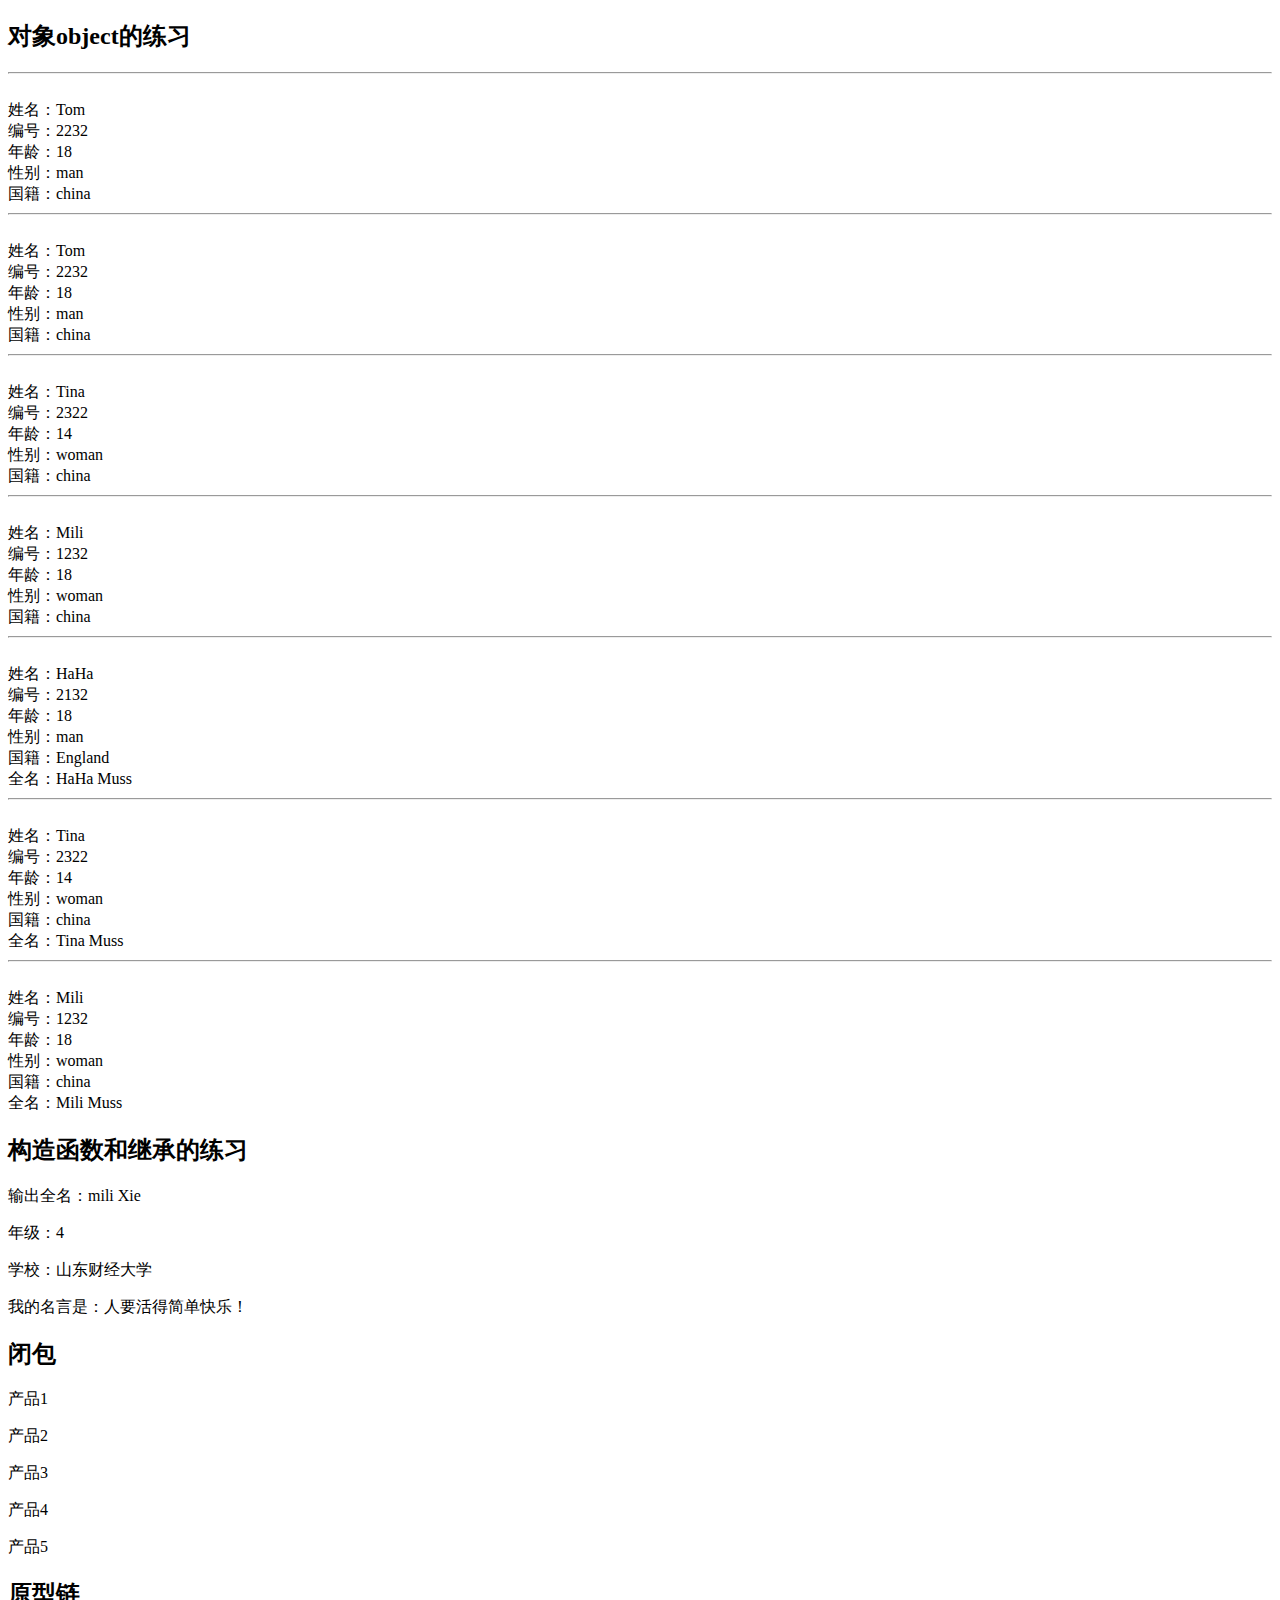
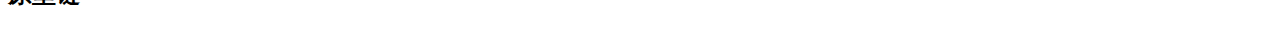
<file: index.html>
<!DOCTYPE html>
<html>
<head>
	<meta charset="utf-8">
	<title>exercise</title>
</head>
<body>
<h2>对象object的练习</h2>
<div id="obj-wrap"></div>
<script type="text/javascript" src="js/obj.js"></script>
<h2>构造函数和继承的练习</h2>
<div id="constructor-wrap"></div>
<script type="text/javascript" src="js/constructor.js"></script>
<h2>闭包</h2>
<div id="closure-wrap">
	<p>产品1</p>
	<p>产品2</p>
	<p>产品3</p>
	<p>产品4</p>
	<p>产品5</p>
</div>
<script type="text/javascript" src="js/closure.js"></script>
<h2>原型链</h2>
<script type="text/javascript" src="js/proto.js"></script>
</body>
</html>
</file>
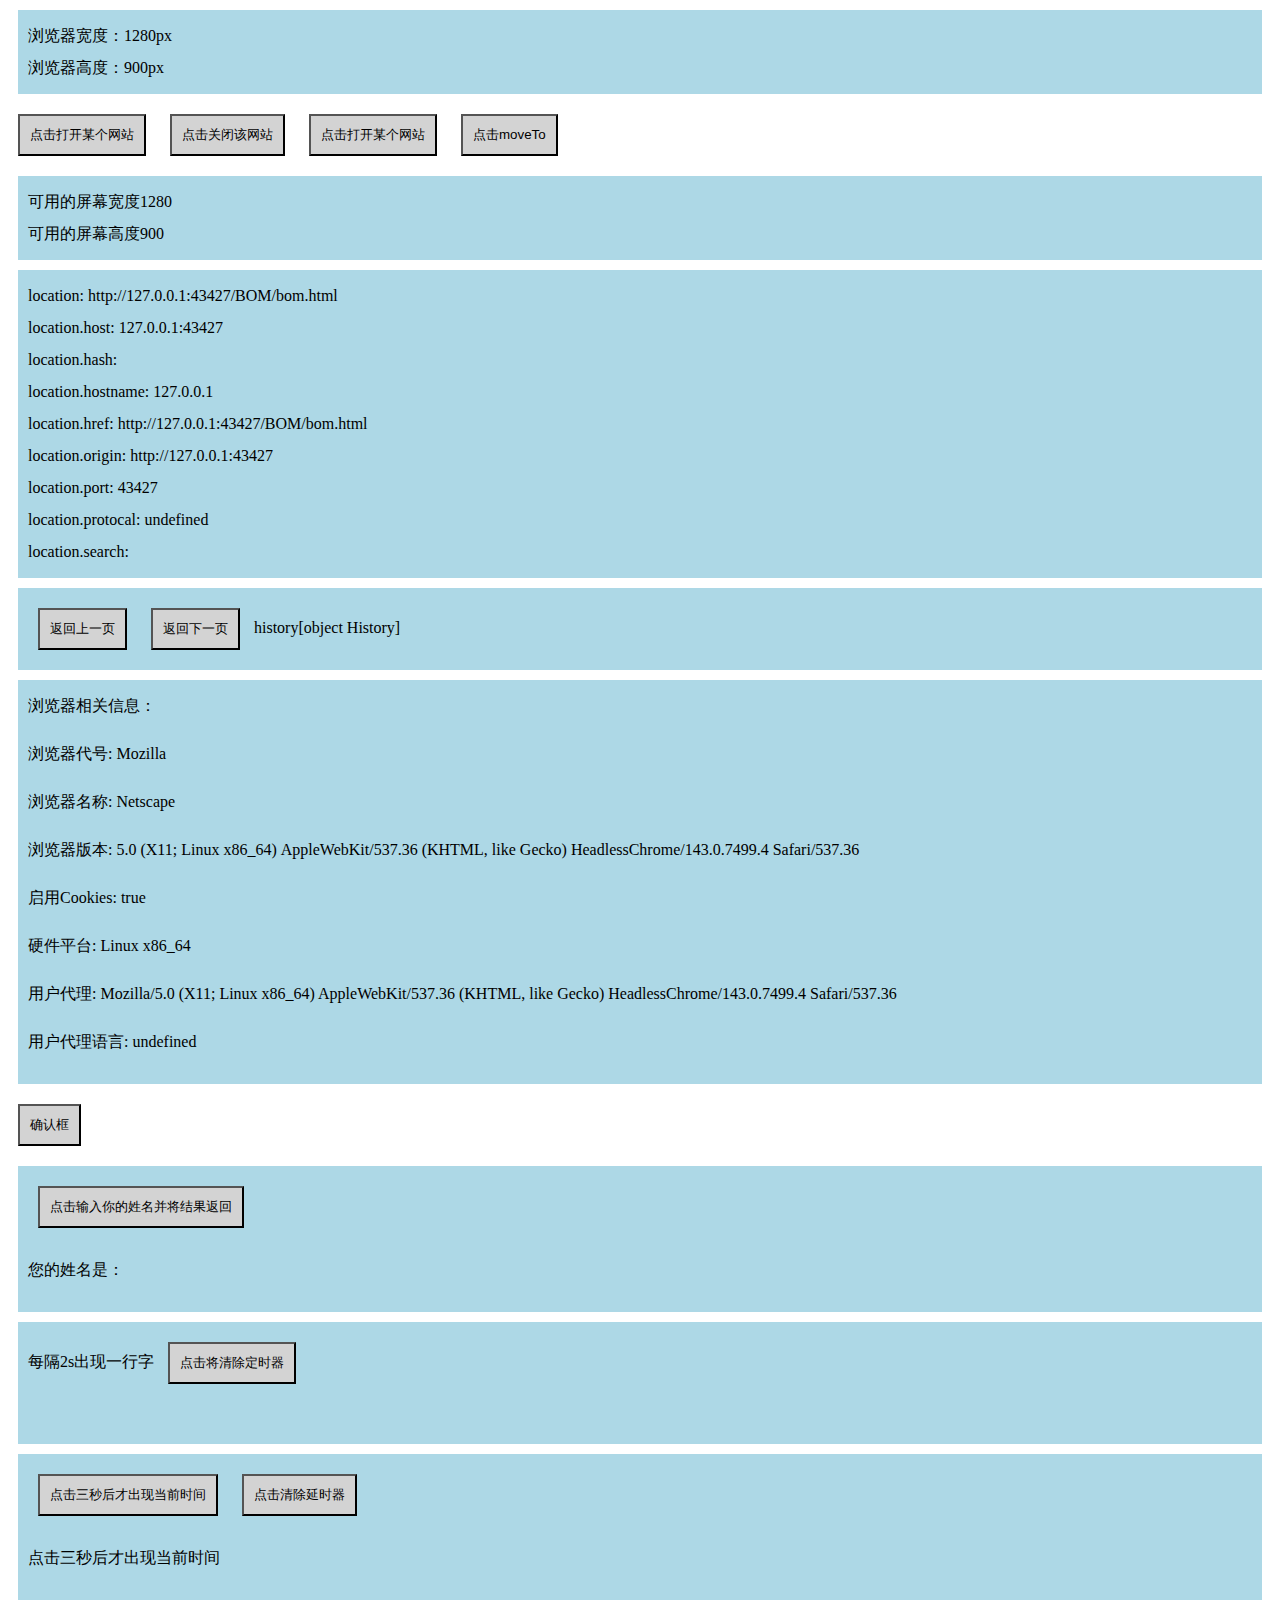
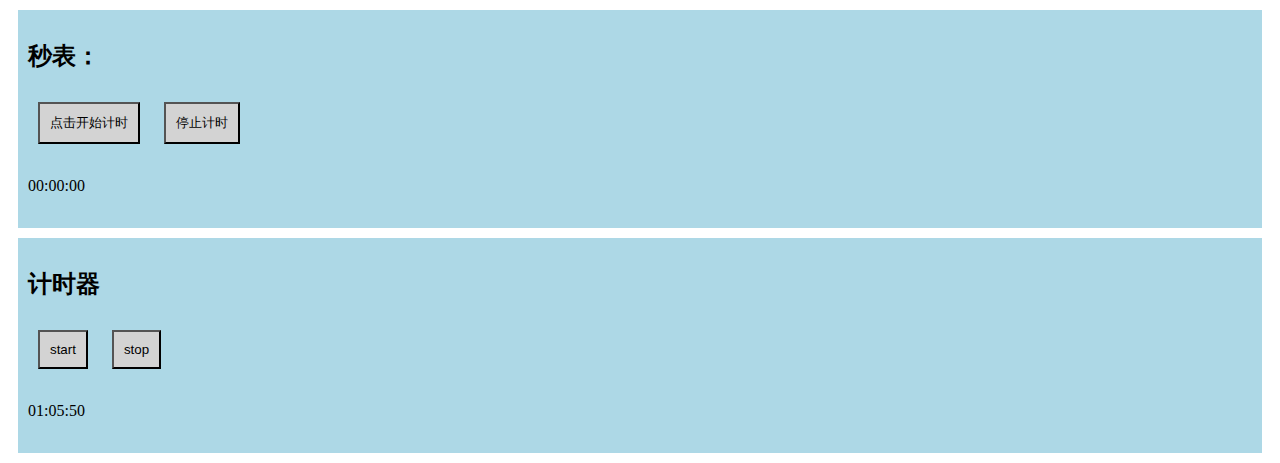
<file: BOM/bom.html>
<!DOCTYPE html>
<html>
<head>
	<meta charset="utf-8">
	<title>BOM</title>
	
	<style type="text/css">
		div {
			padding: 10px;
			margin: 10px;
			background: lightblue;
			line-height: 2em;
		}
		button{
			padding: 10px;
			margin:10px;
			background: lightgrey;
			cursor: pointer;
		}
	</style>
</head>
<body>
	<div id="window-size"></div>
	<button id="open-window">点击打开某个网站</button>
	<button id="close-window">点击关闭该网站</button>
	<button id="open-window-2">点击打开某个网站</button>
	<button id="move-to">点击moveTo</button>
	<div id="screen-size"></div>
	<div id="location"></div>
	<div id="history">
		<button>返回上一页</button>
		<button>返回下一页</button>
	</div>
	<div id="navigator">浏览器相关信息：</div>
	<button id="confirm">确认框</button>
	<div id="prompt">
		<button>点击输入你的姓名并将结果返回</button>
		<p>您的姓名是：</p>
	</div>

	<div id="set-interval">
		每隔2s出现一行字
		<button>点击将清除定时器</button>
		<div id="show-interval"></div>
	</div>

	<div id="set-timeout">
		<button onclick="setTime()">点击三秒后才出现当前时间</button>
		<button onclick="clearTime()">点击清除延时器</button>
		<p>点击三秒后才出现当前时间</p>
	</div>

	<div id="include-time">
		<h2>秒表：</h2>
		<button>点击开始计时</button>
		<button>停止计时</button>
		<p><span>00</span>:<span>00</span>:<span>00</span></p>
	</div>

	<div id="timer-wrap">
		<h2>计时器</h2>
		<button>start</button>
		<button>stop</button>
		<p><span>01</span>:<span>05</span>:<span>50</span></p>
	</div>
	<script type="text/javascript" src="js/bom.js"></script>
	<script type="text/javascript">
		//timeout
		var oSetTimeout = document.getElementById('set-timeout'),
				oSetTimeoutBtn = oSetTimeout.getElementsByTagName('button')[0],
				oShowTimeout = oSetTimeout.getElementsByTagName('p')[0];

		var oTimeout;
		function setTime(){
			oTimeout = setTimeout(function(){
				var date = new Date();
				oSetTimeout.innerHTML +=  date.getHours() + ':' + date.getMinutes() + ':' + date.getSeconds() + '<br>';
			},3000);
		}
		function clearTime(){
			clearTimeout(oTimeout);
		}
		//秒表
		var oIncludeTime = document.getElementById('include-time'),
				oStart = oIncludeTime.getElementsByTagName('button')[0],
				oStop = oIncludeTime.getElementsByTagName('button')[1];
				oShow = oIncludeTime.getElementsByTagName('p')[0],
				oShowMinutess = oShow.getElementsByTagName('span')[0],
				oShowSeconds = oShow.getElementsByTagName('span')[1],
				oShowSmalls = oShow.getElementsByTagName('span')[2],
				flag = false,
				sm = 0, s = 0, m = 0;
		var inter;

		function start(){
			flag = true;
			inter = setInterval(function(){
				if (sm >= 99){
					sm = 0;
					if (s >= 59) {
						s = 0;
						m ++;
						if (m < 10) {
							m = '0' + m;
						}
						oShowMinutess.innerHTML = m;
					}
					s ++;
					if ( s < 10) {
						s = '0' + s;
					}
					oShowSeconds.innerHTML = s;
				}
				sm ++;
				if ( sm < 10 ){
					sm = '0' + sm;
				}
				oShowSmalls.innerHTML = sm;
			}, 10);
		}

		oStart.onclick = function(){
			if (!flag) {
				start();
			}
		}
		oStop.onclick = function(){
			if (flag){
				clearInterval(inter);
			}
			flag = !flag;
		}

		//计时器
		var oTimerWrap = document.getElementById('timer-wrap'),
				oTimerStart = oTimerWrap.getElementsByTagName('button')[0],
				oTimerStop = oTimerWrap.getElementsByTagName('button')[1],
				oTimerShow = oTimerWrap.getElementsByTagName('p')[0],
				oTimerHours = oTimerShow.getElementsByTagName('span')[0],
				oTimerMinutes = oTimerShow.getElementsByTagName('span')[1],
				oTimerSeconds = oTimerShow.getElementsByTagName('span')[2],
				timerS = oTimerSeconds.innerHTML,
				timerM = oTimerMinutes.innerHTML,
				timerH = oTimerHours.innerHTML,
				timerFlag = false,
				myTimer;

		function timerStart(){
			timerFlag = true;
			timerS = Number(oTimerSeconds.innerHTML);
			timerM = Number(oTimerMinutes.innerHTML);
			timerH = Number(oTimerHours.innerHTML);
			if (timerS == 0 && timerM == 0 && timerH == 0){
				clearInterval(myTimer);
				alert('计时器时间为零，请重新设置计时器时间！');
				return;
			}

			myTimer = setInterval(function(){
				if (timerS > 0) {
					timerS--;
				} else if(timerS == 0) {
					if (timerM == 0) {
						if (timerH == 0) {
							clearInterval(myTimer);
							alert('计时结束！')
						} else if (timerH > 0) {
							timerH --;
							timerM = 59;
							timerS = 60;
							timerS--;
						} else {
							clearInterval(myTimer);
							alert('计时器的时针格式不正确！');
						}
					} else if (timerM > 0) {
						timerS = 59;
						timerM--;
					} else {
						clearInterval(myTimer);
						alert('计时器的分针格式不正确！');
					}
				} else {
					clearInterval(myTimer);
					alert('计时器的秒针格式不正确！');
				}

				if (timerS < 10) {
					timerS = '0' + Number(timerS);
				}
				if (timerM < 10) {
					timerM = '0' + Number(timerM);
				}
				if (timerH < 10) {
					timerH = '0' + Number(timerH);
				}

				oTimerSeconds.innerHTML = timerS;
				oTimerMinutes.innerHTML = timerM;
				oTimerHours.innerHTML = timerH;
			}, 1000);
		}

		oTimerStart.onclick = function(){
			if (timerFlag){
				return;
			}
			timerStart();
		}
		oTimerStop.onclick = function(){
			clearInterval(myTimer);
			timerFlag = !timerFlag;
		}
	</script>
</body>
</html>
</file>
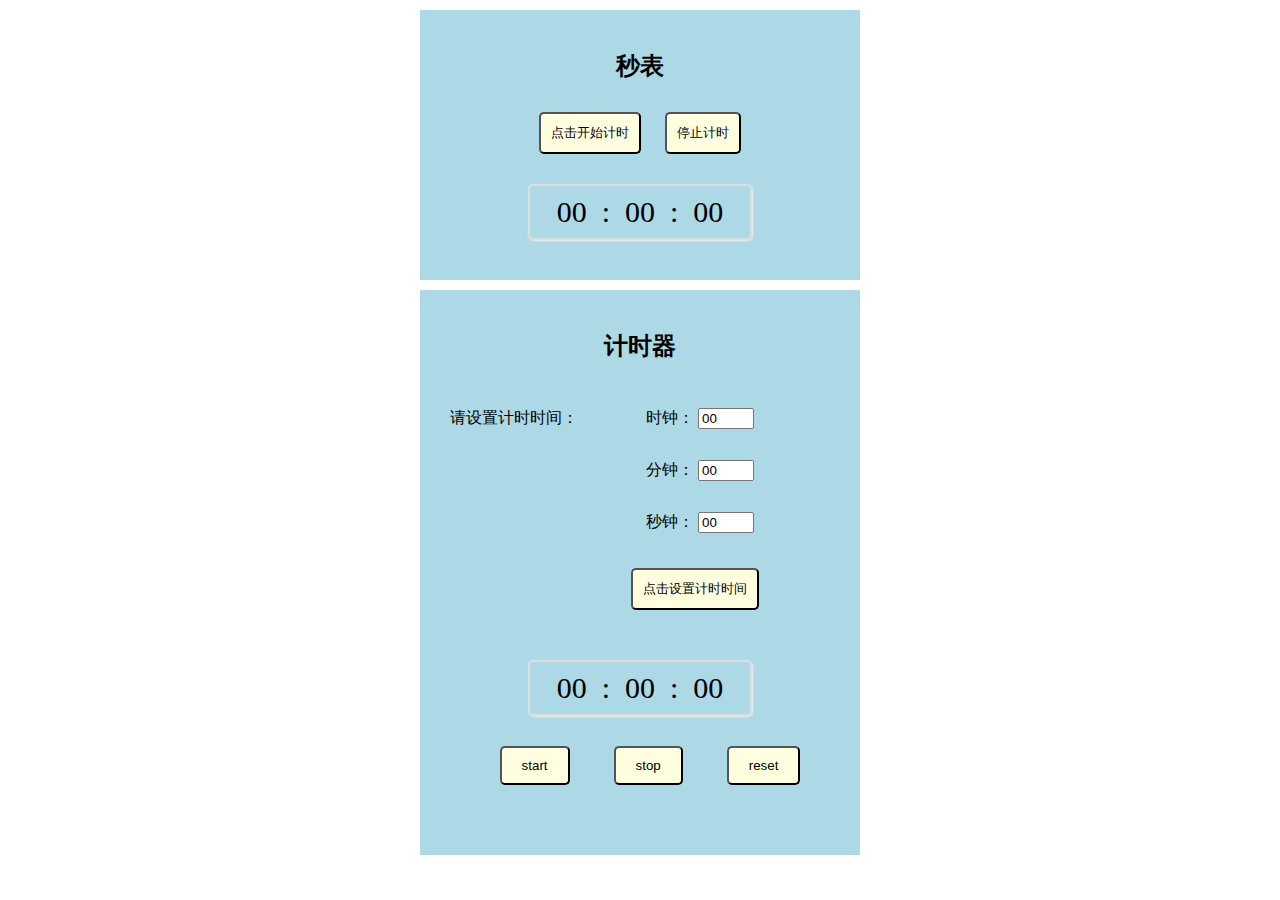
<file: BOM/timer.html>
<!DOCTYPE html>
<html>
<head>
	<meta charset="utf-8">
	<title>秒表&&计时器</title>
	<style type="text/css">
		div {
			padding: 10px;
			background: lightblue;
			line-height: 2em;
		}
		button{
			padding: 10px;
			margin: 10px 10px 30px 10px;
			background: lightgrey;
			cursor: pointer;
			outline: none;
			border-radius: 5px;
			background: lightyellow;
		}
		.timer-wrap{
			width: 400px;
			margin: 10px auto;
			padding: 20px 20px 40px 20px; 
			text-align: center;
		}
		.set-timer .input-time{
			float: left;
			display: inline-block;
			margin-top: 10px;
		}
		.timer {
			margin-left: 120px;
		}
		.timer button {
			margin-left: 0;
		}
		.show-timer {
			font-size: 30px;
			margin: auto;
			border: 2px solid #ddd;
			box-shadow: 1px 1px 2px #eee;
			border-radius: 5px;
			width: 200px;
			padding: 10px;
			text-align: center;
		}
		.show-timer span {
			padding: 15px;
		}
		.control-btn{
			margin-left: 30px;
			margin-top: 30px;
			padding: 10px 20px;
		}
	</style>
</head>
<body>

	<div id="include-time" class="timer-wrap">
		<h2>秒表</h2>
		<button>点击开始计时</button>
		<button>停止计时</button>
		<p class="show-timer"><span>00</span>:<span>00</span>:<span>00</span></p>
	</div>

	<script type="text/javascript">
		//秒表
		var oIncludeTime = document.getElementById('include-time'),
				oStart = oIncludeTime.getElementsByTagName('button')[0],
				oStop = oIncludeTime.getElementsByTagName('button')[1];
				oShow = oIncludeTime.getElementsByTagName('p')[0],
				oShowMinutess = oShow.getElementsByTagName('span')[0],
				oShowSeconds = oShow.getElementsByTagName('span')[1],
				oShowSmalls = oShow.getElementsByTagName('span')[2],
				flag = false,
				sm = 0, s = 0, m = 0;
		var inter;

		function start(){
			flag = true;
			inter = setInterval(function(){
				if (sm >= 99){
					sm = 0;
					if (s >= 59) {
						s = 0;
						m ++;
						if (m < 10) {
							m = '0' + m;
						}
						oShowMinutess.innerHTML = m;
					}
					s ++;
					if ( s < 10) {
						s = '0' + s;
					}
					oShowSeconds.innerHTML = s;
				}
				sm ++;
				if ( sm < 10 ){
					sm = '0' + sm;
				}
				oShowSmalls.innerHTML = sm;
			}, 10);
		}

		oStart.onclick = function(){
			if (!flag) {
				start();
			}
		}
		oStop.onclick = function(){
			if (flag){
				clearInterval(inter);
			}
			flag = !flag;
		}
	</script>

	<div id="timer-wrap" class="timer-wrap">
		<h2>计时器</h2>
		<div class="set-timer">
			<label class="input-time">请设置计时时间：</label>
			<div class="timer">
				<label>时钟：</label>
				<input type="number" min="0" max="23" name="" value="00" id="set-hours">
			</div>
			<div class="timer">
				<label>分钟：</label>
				<input type="number" min="0" max="59" name="" value="00" id="set-minutes">
			</div>
			<div class="timer">
				<label>秒钟：</label>
				<input type="number" min="0" max="59" name="" value="00" id="set-seconds">
			</div>
			<div class="timer">
				<button id="set-time-btn">点击设置计时时间</button>
			</div>
		</div>
		<p class="show-timer"><span id="hours">00</span>:<span id="minutes">00</span>:<span id="seconds">00</span></p>
		<button id="start-timer" class="control-btn">start</button>
		<button id="stop-timer" class="control-btn">stop</button>
		<button id="reset-timer" class="control-btn">reset</button>
	</div>
	<script type="text/javascript">
		//计时器
		var oTimerWrap = document.getElementById('timer-wrap'),
				oGetHours = document.getElementById('set-hours'),
				oGetMinutes = document.getElementById('set-minutes'),
				oGetSeconds = document.getElementById('set-seconds'),
				oSetBtn = document.getElementById('set-time-btn'),
				oTimerStart = document.getElementById('start-timer'),
				oTimerStop = document.getElementById('stop-timer'),
				oTimerReset = document.getElementById('reset-timer'),
				oTimerHours = document.getElementById('hours'),
				oTimerMinutes = document.getElementById('minutes'),
				oTimerSeconds = document.getElementById('seconds'),
				timerS = oTimerSeconds.innerHTML,
				timerM = oTimerMinutes.innerHTML,
				timerH = oTimerHours.innerHTML,
				getS,
				getM,
				getH,
				timerFlag = false,
				myTimer;

		function timerStart(){
			timerFlag = true;
			timerS = Number(oTimerSeconds.innerHTML);
			timerM = Number(oTimerMinutes.innerHTML);
			timerH = Number(oTimerHours.innerHTML);
			if (timerS == 0 && timerM == 0 && timerH == 0){
				clearInterval(myTimer);
				alert('计时器时间为零，请重新设置计时器时间！');
				return;
			}

			myTimer = setInterval(function(){
				if (timerS > 0) {
					timerS--;
				} else if(timerS == 0) {
					if (timerM == 0) {
						if (timerH == 0) {
							clearInterval(myTimer);
							alert('计时结束！')
						} else if (timerH > 0) {
							timerH --;
							timerM = 59;
							timerS = 60;
							timerS--;
						} else {
							clearInterval(myTimer);
							alert('计时器的时针格式不正确！');
						}
					} else if (timerM > 0) {
						timerS = 59;
						timerM--;
					} else {
						clearInterval(myTimer);
						alert('计时器的分针格式不正确！');
					}
				} else {
					clearInterval(myTimer);
					alert('计时器的秒针格式不正确！');
				}

				if (timerS < 10) {
					timerS = '0' + Number(timerS);
				}
				if (timerM < 10) {
					timerM = '0' + Number(timerM);
				}
				if (timerH < 10) {
					timerH = '0' + Number(timerH);
				}

				oTimerSeconds.innerHTML = timerS;
				oTimerMinutes.innerHTML = timerM;
				oTimerHours.innerHTML = timerH;
			}, 1000);
		}

		oSetBtn.onclick = function(){
			timerFlag = false;
			getH = parseInt(oGetHours.value);
			getM = parseInt(oGetMinutes.value);
			getS = parseInt(oGetSeconds.value);
			if (getH < 0 || getH >23) {
				alert('请输入正确的时钟时间，0~23之间的整数！');
				return;
			}
			if (getM < 0 || getM > 59) {
				alert('请输入正确的分钟时间，0~59之间的整数！');
				return;
			}
			if (getS < 0 || getS > 59) {
				alert('请输入正确的秒钟时间，0~59之间的整数！');
				return;
			}
			if (getH < 10) {
				getH = '0' + getH;
			}
			if (getM < 10) {
				getM = '0' + getM;
			}
			if (getS < 10) {
				getS = '0' + getS;
			}
			oTimerHours.innerHTML = getH;
			oTimerMinutes.innerHTML = getM;
			oTimerSeconds.innerHTML = getS;
		}

		oTimerStart.onclick = function(){
			if (timerFlag){
				return;
			}
			timerStart();
		}
		oTimerStop.onclick = function(){
			clearInterval(myTimer);
			if (timerFlag) {
				timerFlag = !timerFlag;
			}
		}
		oTimerReset.onclick = function(){
			clearInterval(myTimer);
			if (timerFlag) {
				timerFlag = !timerFlag;
			}
			oGetHours.value = '00';
			oGetMinutes.value = '00';
			oGetSeconds.value = '00';
			oTimerHours.innerHTML = '00';
			oTimerMinutes.innerHTML = '00';
			oTimerSeconds.innerHTML = '00';
		}
	</script>
</body>
</html>
</file>
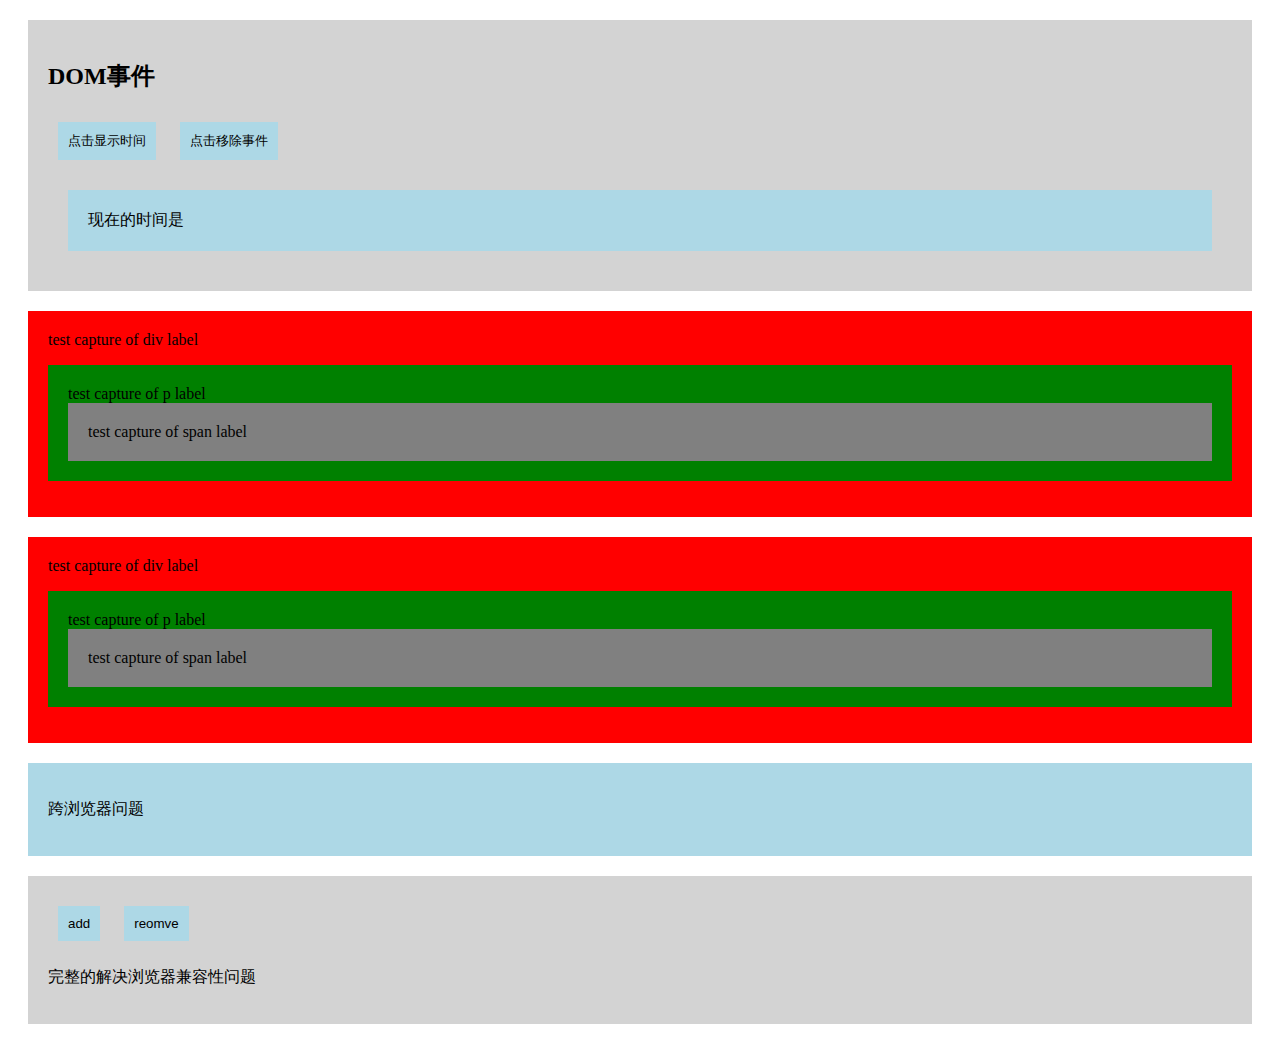
<file: event/event.html>
<!DOCTYPE html>
<html>
<head>
	<meta charset="utf-8">
	<title>事件</title>
	<link rel="stylesheet" type="text/css" href="css/event.css">
	<script type="text/javascript" src="js/dom.js"></script>
</head>
<body>
	<div id="event-dom">
		<h2>DOM事件</h2>
		<button type="button">点击显示时间</button>
		<button type="button">点击移除事件</button>
		<div id="dom-wrap">现在的时间是</div>
	</div>
	<div id="event-test" class="event-test">
		test capture of div label
		<p>
			test capture of p label
			<span>test capture of span label</span>
		</p>
	</div>
	<div id="event-test-true" class="event-test">
		test capture of div label
		<p>
			test capture of p label
			<span>test capture of span label</span>
		</p>
	</div>

	<div id="attach-event">
		<p>跨浏览器问题</p>
	</div>

	<div id="handler-test">
		<button>add</button>
		<button>reomve</button>
		<p>完整的解决浏览器兼容性问题</p>
	</div>
</body>
</html>
</file>
<file: event/css/event.css>
button {
	padding: 10px;
	margin: 10px;
	background: lightblue;
	outline: none;
	border: 0;
	border: 5px;
	cursor: pointer;
}

div {
	padding:20px;
	margin: 20px;
	background: lightgrey;
}

ul {
	padding: 20px;
	background: lightblue;
}

ul li {
	padding: 10px;
	margin-top: 10px;
	background: lightgreen;
}

#dom-wrap{
	padding: 20px;
	background: lightblue;
}

.event-test{
	margin-top: 20px;
	background: red;
	padding: 20px;
}
.event-test p{
	background: green;
	padding: 20px;
}
.event-test span{
	display: block;
	background: gray;
	padding: 20px;
}

#attach-event {
	background: lightblue;
}
</file>
